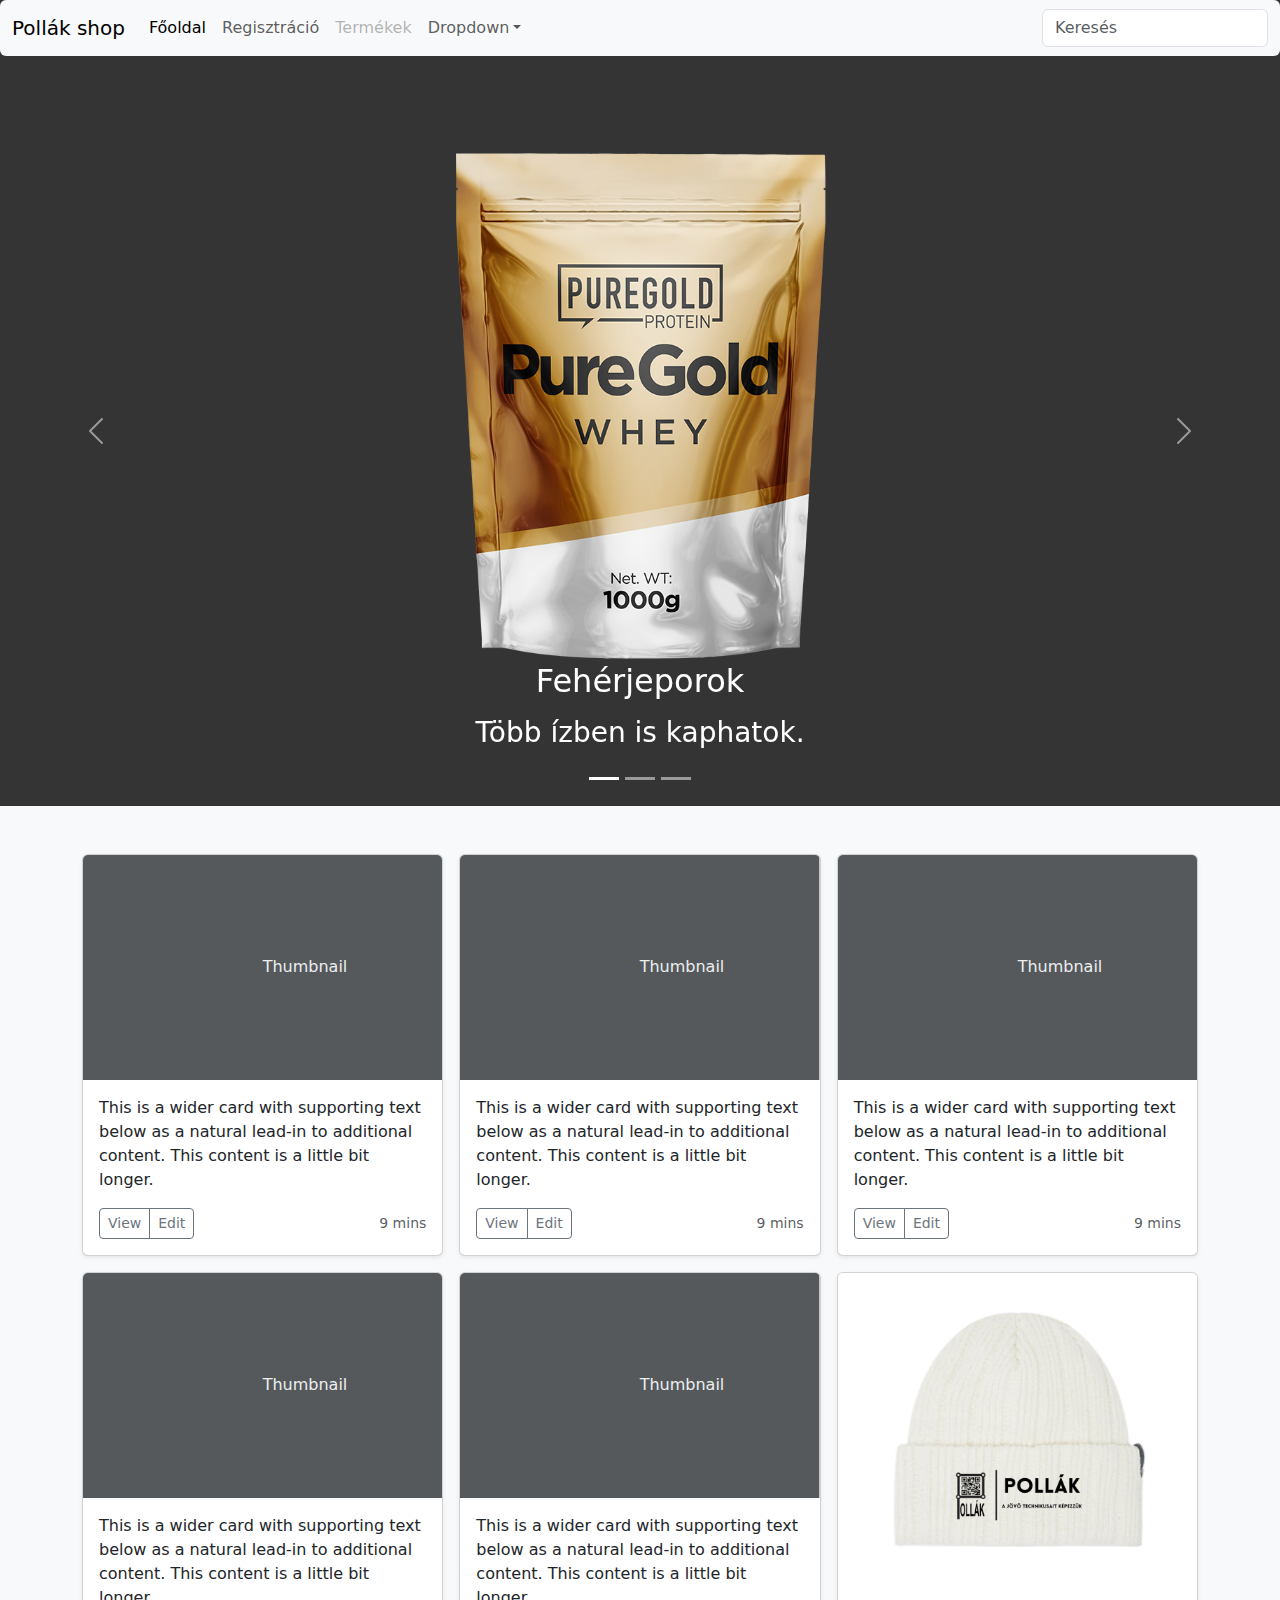
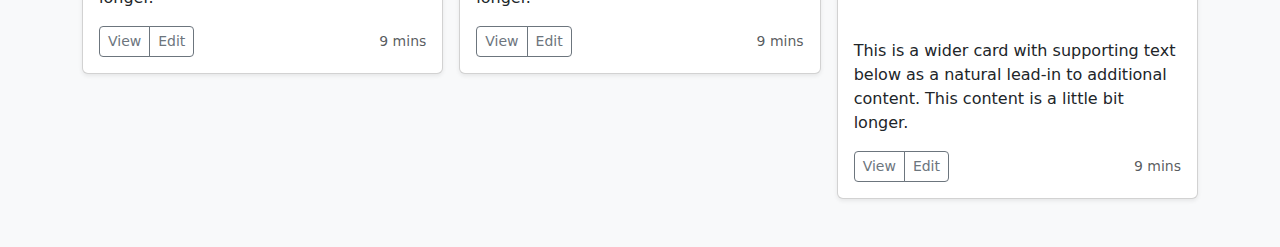
<file: index.html>
<!DOCTYPE html>
<html lang="hu">

<head>
    <meta charset="UTF-8">
    <meta name="viewport" content="width=device-width, initial-scale=1.0">
    <title>Pollak shop</title>
    <link rel="stylesheet" href="css/inde.css">
    <link rel="stylesheet" href="css/main.css">
    <script src="https://cdn.jsdelivr.net/npm/bootstrap@5.3.3/dist/js/bootstrap.bundle.min.js"
        integrity="sha384-YvpcrYf0tY3lHB60NNkmXc5s9fDVZLESaAA55NDzOxhy9GkcIdslK1eN7N6jIeHz"
        crossorigin="anonymous"></script>
    <link href="https://cdn.jsdelivr.net/npm/bootstrap@5.3.3/dist/css/bootstrap.min.css" rel="stylesheet"
        integrity="sha384-QWTKZyjpPEjISv5WaRU9OFeRpok6YctnYmDr5pNlyT2bRjXh0JMhjY6hW+ALEwIH" crossorigin="anonymous">
    <link rel="apple-touch-icon" sizes="180x180" href="img/apple-touch-icon.png">
    <link rel="icon" type="image/png" sizes="32x32" href="img/favicon-32x32.png">
    <link rel="icon" type="image/png" sizes="16x16" href="img/favicon-16x16.png">
    <link rel="manifest" href="img/site.webmanifest">
    <link rel="shortcut icon" href="img/favicon.ico">
    <meta name="msapplication-TileColor" content="#da532c">
    <meta name="msapplication-config" content="img/browserconfig.xml">
    <meta name="theme-color" content="#ffffff">
</head>

<body id="main">

    <nav class="navbar navbar-expand-lg bg-body-tertiary rounded" aria-label="Eleventh navbar example">
        <div class="container-fluid">
            <a class="navbar-brand" href="#">Pollák shop</a>
            <button class="navbar-toggler" type="button" data-bs-toggle="collapse" data-bs-target="#navbarsExample09"
                aria-controls="navbarsExample09" aria-expanded="false" aria-label="Toggle navigation">
                <span class="navbar-toggler-icon"></span>
            </button>

            <div class="collapse navbar-collapse" id="navbarsExample09">
                <ul class="navbar-nav me-auto mb-2 mb-lg-0">
                    <li class="nav-item">
                        <a class="nav-link active" aria-current="page" href="index.html">Főoldal</a>
                    </li>
                    <li class="nav-item">
                        <a class="nav-link" href="regisztracio.html">Regisztráció</a>
                    </li>
                    <li class="nav-item">
                        <a class="nav-link disabled" aria-disabled="true">Termékek</a>
                    </li>
                    <li class="nav-item dropdown">
                        <a class="nav-link dropdown-toggle" href="#" data-bs-toggle="dropdown"
                            aria-expanded="false">Dropdown</a>
                        <ul class="dropdown-menu">
                            <li><a class="dropdown-item" href="bejelentkezas.html"> Bejelentkezés</a></li>
                            <li><a class="dropdown-item" href="#">Kedvencek</a></li>
                            <li><a class="dropdown-item" href="#">Profil</a></li>
                        </ul>
                    </li>
                </ul>
                <form role="search">
                    <input class="form-control" type="search" placeholder="Keresés" aria-label="Search">
                </form>
            </div>
        </div>
    </nav>
    <header>
        <div id="carouselExampleCaptions" class="carousel slide">
            <div class="carousel-indicators">
                <button type="button" data-bs-target="#carouselExampleCaptions" data-bs-slide-to="0" class="active"
                    aria-current="true" aria-label="Slide 1"></button>
                <button type="button" data-bs-target="#carouselExampleCaptions" data-bs-slide-to="1"
                    aria-label="Slide 2"></button>
                <button type="button" data-bs-target="#carouselExampleCaptions" data-bs-slide-to="2"
                    aria-label="Slide 3"></button>
            </div>
            <div class="carousel-inner">
                <div class="carousel-item active">
                    <img class="kep" src="img/PUREWHEY-1000.webp" class="d-block w-100" alt="...">
                    <div id="margin" class="carousel-caption d-none d-md-block">
                        <h2>Fehérjeporok</h2>
                        <p>
                        <h3>Több ízben is kaphatok.</h3>
                        </p>
                    </div>
                </div>
                <div class="carousel-item">
                    <img class="kep" src="img/craspberry.webp" class="d-block w-100" alt="...">
                    <div class="carousel-caption d-none d-md-block">
                        <h2>Kolagének</h2>
                        <p></p>
                    </div>
                </div>
                <div class="carousel-item">
                    <img class="kep" src="img/Pollák.png" class="d-block w-100" alt="...">
                    <div class="carousel-caption d-none d-md-block">
                        <h2>Pulóver</h2>
                        <p>
                            <h3>Akár saját feliratal.</h3>
                        </p>
                    </div>
                </div>
            </div>
            <button class="carousel-control-prev" type="button" data-bs-target="#carouselExampleCaptions"
                data-bs-slide="prev">
                <span class="carousel-control-prev-icon" aria-hidden="true"></span>
                <span class="visually-hidden">Previous</span>
            </button>
            <button class="carousel-control-next" type="button" data-bs-target="#carouselExampleCaptions"
                data-bs-slide="next">
                <span class="carousel-control-next-icon" aria-hidden="true"></span>
                <span class="visually-hidden">Next</span>
            </button>
        </div>
    </header>
    <main>
        <div  class="album py-5 bg-body-tertiary">
            <div class="container">

                <div class="row row-cols-1 row-cols-sm-2 row-cols-md-3 g-3">
                    <div class="col">
                        <div class="card shadow-sm">
                            <svg class="bd-placeholder-img card-img-top" width="100%" height="225"
                                xmlns="http://www.w3.org/2000/svg" role="img" aria-label="Placeholder: Thumbnail"
                                preserveAspectRatio="xMidYMid slice" focusable="false">
                                <title>Placeholder</title>
                                <rect width="100%" height="100%" fill="#55595c"></rect><text x="50%" y="50%"
                                    fill="#eceeef" dy=".3em">Thumbnail</text>
                            </svg>
                            <div class="card-body">
                                <p class="card-text">This is a wider card with supporting text below as a natural
                                    lead-in to additional content. This content is a little bit longer.</p>
                                <div class="d-flex justify-content-between align-items-center">
                                    <div class="btn-group">
                                        <button type="button" class="btn btn-sm btn-outline-secondary">View</button>
                                        <button type="button" class="btn btn-sm btn-outline-secondary">Edit</button>
                                    </div>
                                    <small class="text-body-secondary">9 mins</small>
                                </div>
                            </div>
                        </div>
                    </div>
                    <div class="col">
                        <div class="card shadow-sm">
                            <svg class="bd-placeholder-img card-img-top" width="100%" height="225"
                                xmlns="http://www.w3.org/2000/svg" role="img" aria-label="Placeholder: Thumbnail"
                                preserveAspectRatio="xMidYMid slice" focusable="false">
                                <title>Placeholder</title>
                                <rect width="100%" height="100%" fill="#55595c"></rect><text x="50%" y="50%"
                                    fill="#eceeef" dy=".3em">Thumbnail</text>
                            </svg>
                            <div class="card-body">
                                <p class="card-text">This is a wider card with supporting text below as a natural
                                    lead-in to additional content. This content is a little bit longer.</p>
                                <div class="d-flex justify-content-between align-items-center">
                                    <div class="btn-group">
                                        <button type="button" class="btn btn-sm btn-outline-secondary">View</button>
                                        <button type="button" class="btn btn-sm btn-outline-secondary">Edit</button>
                                    </div>
                                    <small class="text-body-secondary">9 mins</small>
                                </div>
                            </div>
                        </div>
                    </div>
                    <div class="col">
                        <div class="card shadow-sm">
                            <svg class="bd-placeholder-img card-img-top" width="100%" height="225"
                                xmlns="http://www.w3.org/2000/svg" role="img" aria-label="Placeholder: Thumbnail"
                                preserveAspectRatio="xMidYMid slice" focusable="false">
                                <title>Placeholder</title>
                                <rect width="100%" height="100%" fill="#55595c"></rect><text x="50%" y="50%"
                                    fill="#eceeef" dy=".3em">Thumbnail</text>
                            </svg>
                            <div class="card-body">
                                <p class="card-text">This is a wider card with supporting text below as a natural
                                    lead-in to additional content. This content is a little bit longer.</p>
                                <div class="d-flex justify-content-between align-items-center">
                                    <div class="btn-group">
                                        <button type="button" class="btn btn-sm btn-outline-secondary">View</button>
                                        <button type="button" class="btn btn-sm btn-outline-secondary">Edit</button>
                                    </div>
                                    <small class="text-body-secondary">9 mins</small>
                                </div>
                            </div>
                        </div>
                    </div>

                    <div class="col">
                        <div class="card shadow-sm">
                            <svg class="bd-placeholder-img card-img-top" width="100%" height="225"
                                xmlns="http://www.w3.org/2000/svg" role="img" aria-label="Placeholder: Thumbnail"
                                preserveAspectRatio="xMidYMid slice" focusable="false">
                                <title>Placeholder</title>
                                <rect width="100%" height="100%" fill="#55595c"></rect><text x="50%" y="50%"
                                    fill="#eceeef" dy=".3em">Thumbnail</text>
                            </svg>
                            <div class="card-body">
                                <p class="card-text">This is a wider card with supporting text below as a natural
                                    lead-in to additional content. This content is a little bit longer.</p>
                                <div class="d-flex justify-content-between align-items-center">
                                    <div class="btn-group">
                                        <button type="button" class="btn btn-sm btn-outline-secondary">View</button>
                                        <button type="button" class="btn btn-sm btn-outline-secondary">Edit</button>
                                    </div>
                                    <small class="text-body-secondary">9 mins</small>
                                </div>
                            </div>
                        </div>
                    </div>
                    <div class="col">
                        <div class="card shadow-sm">
                            <svg class="bd-placeholder-img card-img-top" width="100%" height="225"
                                xmlns="http://www.w3.org/2000/svg" role="img" aria-label="Placeholder: Thumbnail"
                                preserveAspectRatio="xMidYMid slice" focusable="false">
                                <title>Placeholder</title>
                                <rect width="100%" height="100%" fill="#55595c"></rect><text x="50%" y="50%"
                                    fill="#eceeef" dy=".3em">Thumbnail</text>
                            </svg>
                            <div class="card-body">
                                <p class="card-text">This is a wider card with supporting text below as a natural
                                    lead-in to additional content. This content is a little bit longer.</p>
                                <div class="d-flex justify-content-between align-items-center">
                                    <div class="btn-group">
                                        <button type="button" class="btn btn-sm btn-outline-secondary">View</button>
                                        <button type="button" class="btn btn-sm btn-outline-secondary">Edit</button>
                                    </div>
                                    <small class="text-body-secondary">9 mins</small>
                                </div>
                            </div>
                        </div>
                    </div>
                    <div class="col">
                        <div class="card shadow-sm">
                            <img src="img/Untitled design (1).png" class="bd-placeholder-img card-img-top" width="100px" height="350px"
                                xmlns="http://www.w3.org/2000/svg" role="img" aria-label="Placeholder: Thumbnail"
                                preserveAspectRatio="xMidYMid slice" focusable="false">
                                <title>Placeholder</title>
                                <rect width="100%" height="100%" fill="#55595c"></rect>
                        </img>
                            <div class="card-body">
                                <p class="card-text">This is a wider card with supporting text below as a natural
                                    lead-in to additional content. This content is a little bit longer.</p>
                                <div class="d-flex justify-content-between align-items-center">
                                    <div class="btn-group">
                                        <button type="button" class="btn btn-sm btn-outline-secondary">View</button>
                                        <button type="button" class="btn btn-sm btn-outline-secondary">Edit</button>
                                    </div>
                                    <small class="text-body-secondary">9 mins</small>
                                </div>
                            </div>
                        </div>
                    </div>

                    
                </div>
            </div>
        </div>
    </main>
</body>

</html>
</file>
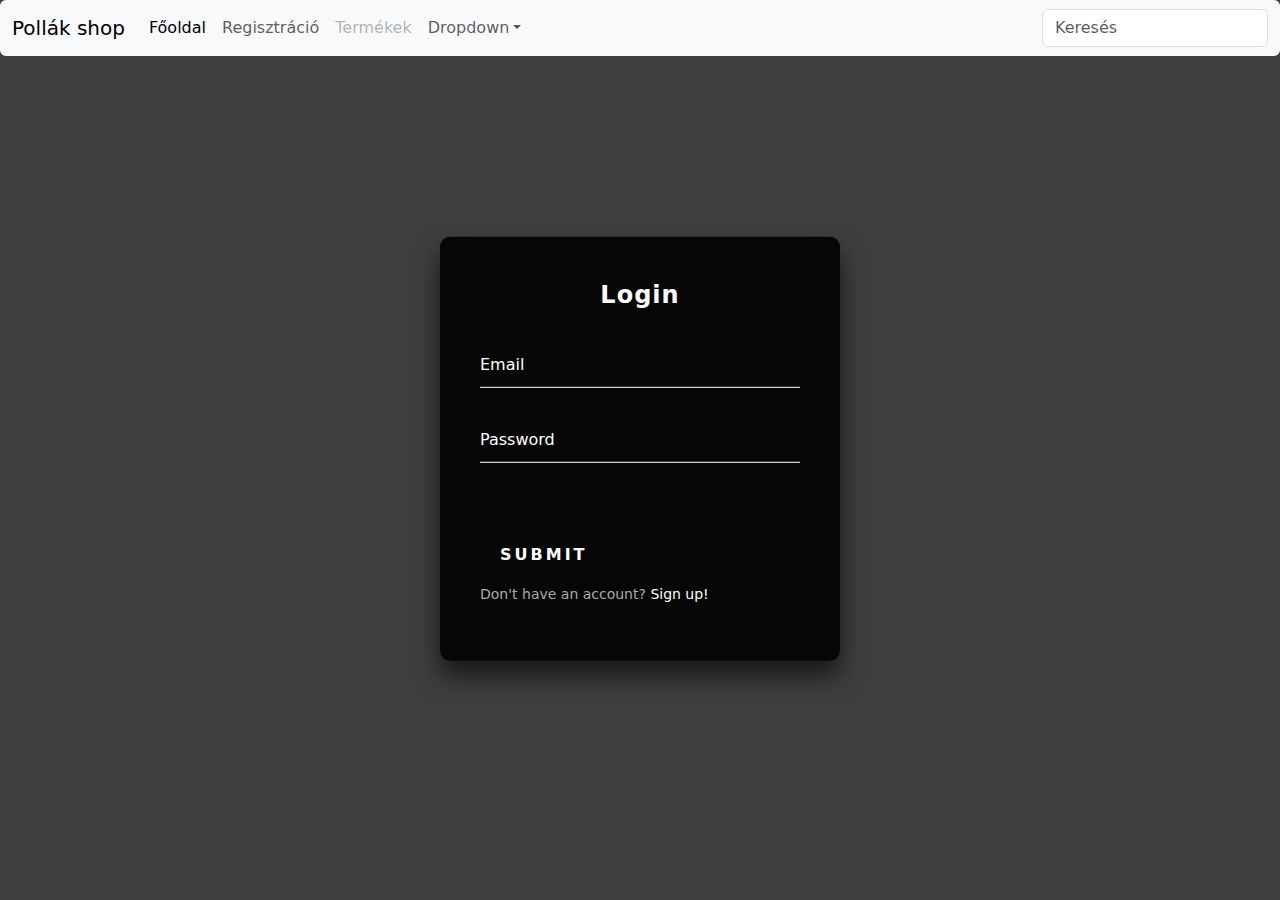
<file: bejelentkezas.html>
<!DOCTYPE html>
<html lang="hu">

<head>
    <meta charset="UTF-8">
    <meta name="viewport" content="width=device-width, initial-scale=1.0">
    <title>Document</title>
    <meta charset="UTF-8">
    <meta name="viewport" content="width=device-width, initial-scale=1.0">
    <title>Pollak shop</title>
    <link rel="stylesheet" href="css/main.css">
    <link rel="stylesheet" href="css/bejelentk.css">
    <script src="https://cdn.jsdelivr.net/npm/bootstrap@5.3.3/dist/js/bootstrap.bundle.min.js"
        integrity="sha384-YvpcrYf0tY3lHB60NNkmXc5s9fDVZLESaAA55NDzOxhy9GkcIdslK1eN7N6jIeHz"
        crossorigin="anonymous"></script>
    <link href="https://cdn.jsdelivr.net/npm/bootstrap@5.3.3/dist/css/bootstrap.min.css" rel="stylesheet"
        integrity="sha384-QWTKZyjpPEjISv5WaRU9OFeRpok6YctnYmDr5pNlyT2bRjXh0JMhjY6hW+ALEwIH" crossorigin="anonymous">
    <link rel="apple-touch-icon" sizes="180x180" href="img/apple-touch-icon.png">
    <link rel="icon" type="image/png" sizes="32x32" href="img/favicon-32x32.png">
    <link rel="icon" type="image/png" sizes="16x16" href="img/favicon-16x16.png">
    <link rel="manifest" href="img/site.webmanifest">
    <link rel="shortcut icon" href="img/favicon.ico">
    <meta name="msapplication-TileColor" content="#da532c">
    <meta name="msapplication-config" content="img/browserconfig.xml">
    <meta name="theme-color" content="#ffffff">
</head>

<body id="main">
    <nav class="navbar navbar-expand-lg bg-body-tertiary rounded" aria-label="Eleventh navbar example">
        <div class="container-fluid">
            <a class="navbar-brand" href="#">Pollák shop</a>
            <button class="navbar-toggler" type="button" data-bs-toggle="collapse" data-bs-target="#navbarsExample09"
                aria-controls="navbarsExample09" aria-expanded="false" aria-label="Toggle navigation">
                <span class="navbar-toggler-icon"></span>
            </button>

            <div class="collapse navbar-collapse" id="navbarsExample09">
                <ul class="navbar-nav me-auto mb-2 mb-lg-0">
                    <li class="nav-item">
                        <a class="nav-link active" aria-current="page" href="index.html">Főoldal</a>
                    </li>
                    <li class="nav-item">
                        <a class="nav-link" href="regisztracio.html">Regisztráció</a>
                    </li>
                    <li class="nav-item">
                        <a class="nav-link disabled" aria-disabled="true">Termékek</a>
                    </li>
                    <li class="nav-item dropdown">
                        <a class="nav-link dropdown-toggle" href="#" data-bs-toggle="dropdown"
                            aria-expanded="false">Dropdown</a>
                        <ul class="dropdown-menu">
                            <li><a href="" class="dropdown-item" href="bejelentkezas.html"> Bejelentkezés</a></li>
                            <li><a class="dropdown-item" href="#">Kedvencek</a></li>
                            <li><a class="dropdown-item" href="#">Profil</a></li>
                        </ul>
                    </li>
                </ul>
                <form role="search">
                    <input class="form-control" type="search" placeholder="Keresés" aria-label="Search">
                </form>
            </div>
        </div>
    </nav>
    <main>
        <div class="login-box">
            <p>Login</p>
            <form>
                <div class="user-box">
                    <input required="" name="" type="text">
                    <label>Email</label>
                </div>
                <div class="user-box">
                    <input required="" name="" type="password">
                    <label>Password</label>
                </div>
                <a href="#">
                    <span></span>
                    <span></span>
                    <span></span>
                    <span></span>
                    Submit
                </a>
            </form>
            <p>Don't have an account? <a href="" class="a2">Sign up!</a></p>
        </div>
    </main>
</body>

</html>
</file>
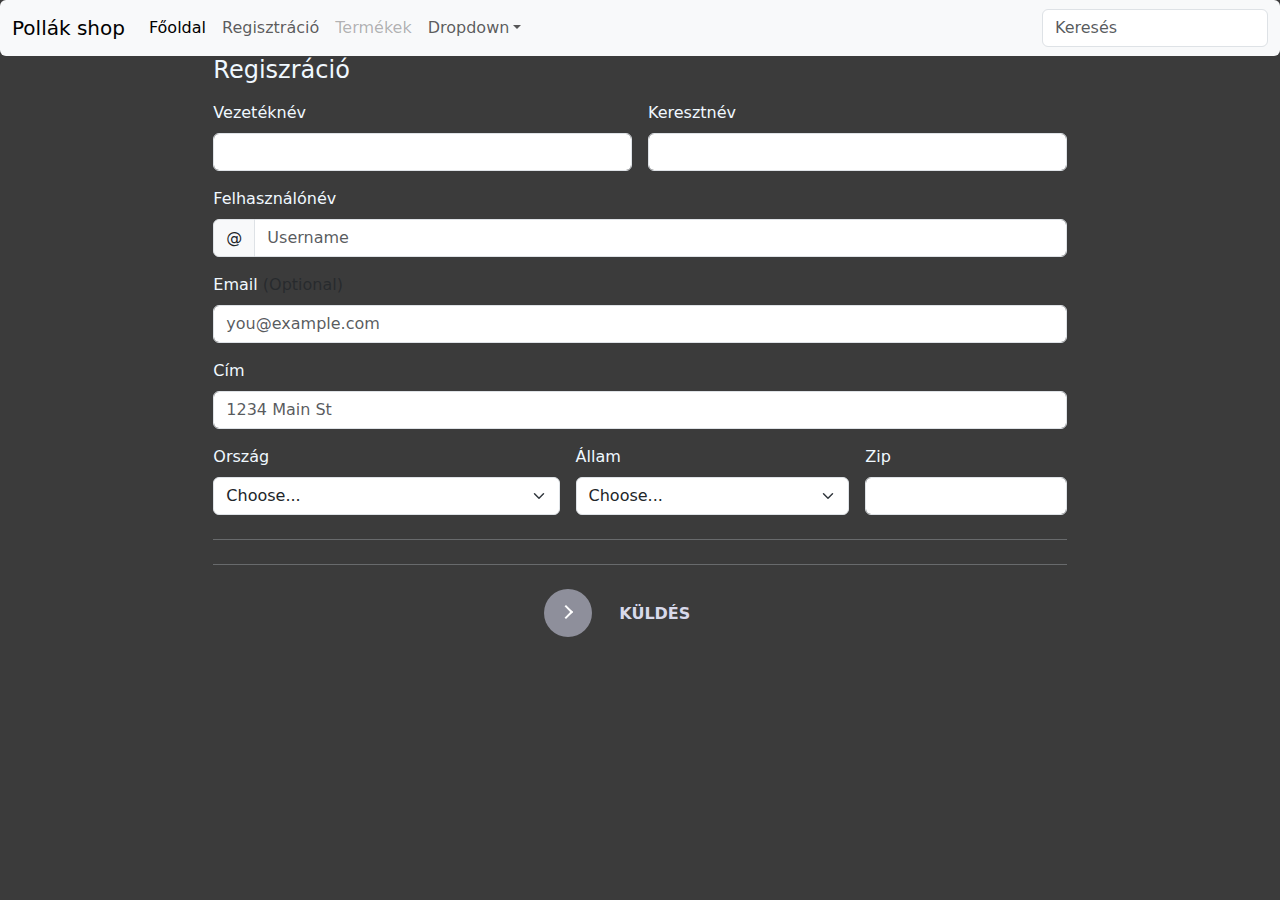
<file: regisztracio.html>
<!DOCTYPE html>
<html lang="hu">

<head>
    <meta charset="UTF-8">
    <meta name="viewport" content="width=device-width, initial-scale=1.0">
    <title>Pollak shop</title>
    <link rel="stylesheet" href="css/main.css">
    <link rel="stylesheet" href="css/regiszt.css">
    <script src="https://cdn.jsdelivr.net/npm/bootstrap@5.3.3/dist/js/bootstrap.bundle.min.js"
        integrity="sha384-YvpcrYf0tY3lHB60NNkmXc5s9fDVZLESaAA55NDzOxhy9GkcIdslK1eN7N6jIeHz"
        crossorigin="anonymous"></script>
    <link href="https://cdn.jsdelivr.net/npm/bootstrap@5.3.3/dist/css/bootstrap.min.css" rel="stylesheet"
        integrity="sha384-QWTKZyjpPEjISv5WaRU9OFeRpok6YctnYmDr5pNlyT2bRjXh0JMhjY6hW+ALEwIH" crossorigin="anonymous">
    <link rel="apple-touch-icon" sizes="180x180" href="img/apple-touch-icon.png">
    <link rel="icon" type="image/png" sizes="32x32" href="img/favicon-32x32.png">
    <link rel="icon" type="image/png" sizes="16x16" href="img/favicon-16x16.png">
    <link rel="manifest" href="img/site.webmanifest">
    <link rel="shortcut icon" href="img/favicon.ico">
    <meta name="msapplication-TileColor" content="#da532c">
    <meta name="msapplication-config" content="img/browserconfig.xml">
    <meta name="theme-color" content="#ffffff">
</head>

<body id="body">
    <nav class="navbar navbar-expand-lg bg-body-tertiary rounded" aria-label="Eleventh navbar example">
        <div class="container-fluid">
            <a class="navbar-brand" href="#">Pollák shop</a>
            <button class="navbar-toggler" type="button" data-bs-toggle="collapse" data-bs-target="#navbarsExample09"
                aria-controls="navbarsExample09" aria-expanded="false" aria-label="Toggle navigation">
                <span class="navbar-toggler-icon"></span>
            </button>

            <div class="collapse navbar-collapse" id="navbarsExample09">
                <ul class="navbar-nav me-auto mb-2 mb-lg-0">
                    <li class="nav-item">
                        <a class="nav-link active" aria-current="page" href="index.html">Főoldal</a>
                    </li>
                    <li class="nav-item">
                        <a class="nav-link" href="regisztracio.html">Regisztráció</a>
                    </li>
                    <li class="nav-item">
                        <a class="nav-link disabled" aria-disabled="true">Termékek</a>
                    </li>
                    <li class="nav-item dropdown">
                        <a class="nav-link dropdown-toggle" href="#" data-bs-toggle="dropdown"
                            aria-expanded="false">Dropdown</a>
                        <ul class="dropdown-menu">
                            <li><a class="dropdown-item" href="bejelentkezas.html"> Bejelentkezés</a></li>
                            <li><a class="dropdown-item" href="#">Kedvencek</a></li>
                            <li><a class="dropdown-item" href="#">Profil</a></li>
                        </ul>
                    </li>
                </ul>
                <form role="search">
                    <input class="form-control" type="search" placeholder="Keresés" aria-label="Search">
                </form>
            </div>
        </div>
    </nav>
    <main id="main" >
        <div  class="col-md-7 col-lg-8">
            <h4 class="mb-3">Regiszráció</h4>
            <form  class="needs-validation" novalidate="">
                <div class="row g-3">
                    <div class="col-sm-6">
                        <label for="firstName" class="form-label">Vezetéknév</label>
                        <input type="text" class="form-control" id="firstName" placeholder="" value="" required="">
                        <div class="invalid-feedback">
                            Valid first name is required.
                        </div>
                    </div>

                    <div class="col-sm-6">
                        <label for="lastName" class="form-label">Keresztnév</label>
                        <input type="text" class="form-control" id="lastName" placeholder="" value="" required="">
                        <div class="invalid-feedback">
                            Valid last name is required.
                        </div>
                    </div>

                    <div class="col-12">
                        <label for="username" class="form-label">Felhasználónév</label>
                        <div class="input-group has-validation">
                            <span class="input-group-text">@</span>
                            <input type="text" class="form-control" id="username" placeholder="Username" required="">
                            <div class="invalid-feedback">
                                Your username is required.
                            </div>
                        </div>
                    </div>

                    <div class="col-12">
                        <label for="email" class="form-label">Email <span
                                class="text-body-secondary">(Optional)</span></label>
                        <input type="email" class="form-control" id="email" placeholder="you@example.com">
                        <div class="invalid-feedback">
                            Please enter a valid email address for shipping updates.
                        </div>
                    </div>

                    <div class="col-12">
                        <label for="address" class="form-label">Cím</label>
                        <input type="text" class="form-control" id="address" placeholder="1234 Main St" required="">
                        <div class="invalid-feedback">
                            Please enter your shipping address.
                        </div>
                    </div>



                    <div class="col-md-5">
                        <label for="country" class="form-label">Ország</label>
                        <select class="form-select" id="country" required="">
                            <option value="">Choose...</option>
                            <option>USA</option>
                            <option>Magyarország</option>
                            <option>Németország</option>
                            <option></option>
                        </select>
                        <div class="invalid-feedback">
                            Please select a valid country.
                        </div>
                    </div>

                    <div class="col-md-4">
                        <label for="state" class="form-label">Állam</label>
                        <select class="form-select" id="state" required="">
                            <option value="">Choose...</option>
                            <option>California</option>

                        </select>
                        <div class="invalid-feedback">
                            Please provide a valid state.
                        </div>
                    </div>

                    <div class="col-md-3">
                        <label for="zip" class="form-label">Zip</label>
                        <input type="text" class="form-control" id="zip" placeholder="" required="">
                        <div class="invalid-feedback">
                            Zip code required.
                        </div>
                    </div>
                </div>

                <hr class="my-4">



                

                <hr class="my-4">


        </div>

        <hr class="my-4">

        



        </form>
        
        </div>
    </main>
    <button id="vlami"  id="közep" class="learn-more">
        <span class="circle" aria-hidden="true">
            <span class="icon arrow"></span>
        </span>
        <span class="button-text">Küldés</span>
    </button>


</body>

</html>
</file>
<file: css/inde.css>
#main{
    background-color: rgb(52, 52, 52);
}
</file>
<file: css/main.css>
body{
    background-color: rgb(0, 0, 0);
    
}
.kep{
    width: 700px;
    display: block;
    margin-left: auto;
    margin-right: auto;
    margin-bottom: 50px;
    
    

}
</file>
<file: css/bejelentk.css>
#main{
    background-color: rgb(62, 62, 62);
  }



.login-box {
    position: absolute;
    top: 50%;
    left: 50%;
    width: 400px;
    padding: 40px;
    margin: 20px auto;
    transform: translate(-50%, -55%);
    background: rgba(0,0,0,.9);
    box-sizing: border-box;
    box-shadow: 0 15px 25px rgba(0,0,0,.6);
    border-radius: 10px;
  }
  
  .login-box p:first-child {
    margin: 0 0 30px;
    padding: 0;
    color: #fff;
    text-align: center;
    font-size: 1.5rem;
    font-weight: bold;
    letter-spacing: 1px;
  }
  
  .login-box .user-box {
    position: relative;
  }
  
  .login-box .user-box input {
    width: 100%;
    padding: 10px 0;
    font-size: 16px;
    color: #fff;
    margin-bottom: 30px;
    border: none;
    border-bottom: 1px solid #fff;
    outline: none;
    background: transparent;
  }
  
  .login-box .user-box label {
    position: absolute;
    top: 0;
    left: 0;
    padding: 10px 0;
    font-size: 16px;
    color: #fff;
    pointer-events: none;
    transition: .5s;
  }
  
  .login-box .user-box input:focus ~ label,
  .login-box .user-box input:valid ~ label {
    top: -20px;
    left: 0;
    color: #fff;
    font-size: 12px;
  }
  
  .login-box form a {
    position: relative;
    display: inline-block;
    padding: 10px 20px;
    font-weight: bold;
    color: #fff;
    font-size: 16px;
    text-decoration: none;
    text-transform: uppercase;
    overflow: hidden;
    transition: .5s;
    margin-top: 40px;
    letter-spacing: 3px
  }
  
  .login-box a:hover {
    background: #fff;
    color: #272727;
    border-radius: 5px;
  }
  
  .login-box a span {
    position: absolute;
    display: block;
  }
  
  .login-box a span:nth-child(1) {
    top: 0;
    left: -100%;
    width: 100%;
    height: 2px;
    background: linear-gradient(90deg, transparent, #fff);
    animation: btn-anim1 1.5s linear infinite;
  }
  
  @keyframes btn-anim1 {
    0% {
      left: -100%;
    }
  
    50%,100% {
      left: 100%;
    }
  }
  
  .login-box a span:nth-child(2) {
    top: -100%;
    right: 0;
    width: 2px;
    height: 100%;
    background: linear-gradient(180deg, transparent, #fff);
    animation: btn-anim2 1.5s linear infinite;
    animation-delay: .375s
  }
  
  @keyframes btn-anim2 {
    0% {
      top: -100%;
    }
  
    50%,100% {
      top: 100%;
    }
  }
  
  .login-box a span:nth-child(3) {
    bottom: 0;
    right: -100%;
    width: 100%;
    height: 2px;
    background: linear-gradient(270deg, transparent, #fff);
    animation: btn-anim3 1.5s linear infinite;
    animation-delay: .75s
  }
  
  @keyframes btn-anim3 {
    0% {
      right: -100%;
    }
  
    50%,100% {
      right: 100%;
    }
  }
  
  .login-box a span:nth-child(4) {
    bottom: -100%;
    left: 0;
    width: 2px;
    height: 100%;
    background: linear-gradient(360deg, transparent, #fff);
    animation: btn-anim4 1.5s linear infinite;
    animation-delay: 1.125s
  }
  
  @keyframes btn-anim4 {
    0% {
      bottom: -100%;
    }
  
    50%,100% {
      bottom: 100%;
    }
  }
  
  .login-box p:last-child {
    color: #aaa;
    font-size: 14px;
  }
  
  .login-box a.a2 {
    color: #fff;
    text-decoration: none;
  }
  
  .login-box a.a2:hover {
    background: transparent;
    color: #aaa;
    border-radius: 5px;
  }
</file>
<file: css/regiszt.css>
#body{
    background-color: rgb(59, 59, 59);
    color: aliceblue;
}

#main{
    display: flex;
    justify-content: center;
    align-content: center;
}
#közep{
    display: flex;
    justify-content: center;
    align-content: center;
    
}
#vlami{
   
    display: block;
    margin-left: auto;
    margin-right: auto;
    margin-bottom: 50px;
  
}
button {
    position: relative;
    display: inline-block;
    cursor: pointer;
    outline: none;
    border: 0;
    vertical-align: middle;
    text-decoration: none;
    background: transparent;
    padding: 0;
    font-size: inherit;
    font-family: inherit;
   }
   
   button.learn-more {
    width: 12rem;
    height: auto;
   }
   
   button.learn-more .circle {
    transition: all 0.45s cubic-bezier(0.65, 0, 0.076, 1);
    position: relative;
    display: block;
    margin: 0;
    width: 3rem;
    height: 3rem;
    background: #8e8f9b;
    border-radius: 1.625rem;
   }
   
   button.learn-more .circle .icon {
    transition: all 0.45s cubic-bezier(0.65, 0, 0.076, 1);
    position: absolute;
    top: 0;
    bottom: 0;
    margin: auto;
    background: #fff;
   }
   
   button.learn-more .circle .icon.arrow {
    transition: all 0.45s cubic-bezier(0.65, 0, 0.076, 1);
    left: 0.625rem;
    width: 1.125rem;
    height: 0.125rem;
    background: none;
   }
   
   button.learn-more .circle .icon.arrow::before {
    position: absolute;
    content: "";
    top: -0.29rem;
    right: 0.0625rem;
    width: 0.625rem;
    height: 0.625rem;
    border-top: 0.125rem solid #fff;
    border-right: 0.125rem solid #fff;
    transform: rotate(45deg);
   }
   
   button.learn-more .button-text {
    transition: all 0.45s cubic-bezier(0.65, 0, 0.076, 1);
    position: absolute;
    top: 0;
    left: 0;
    right: 0;
    bottom: 0;
    padding: 0.75rem 0;
    margin: 0 0 0 1.85rem;
    color: #d8d9ea;
    font-weight: 700;
    line-height: 1.6;
    text-align: center;
    text-transform: uppercase;
   }
   
   button:hover .circle {
    width: 100%;
   }
   
   button:hover .circle .icon.arrow {
    background: #fff;
    transform: translate(1rem, 0);
   }
   
   button:hover .button-text {
    color: #fff;
   }
</file>
